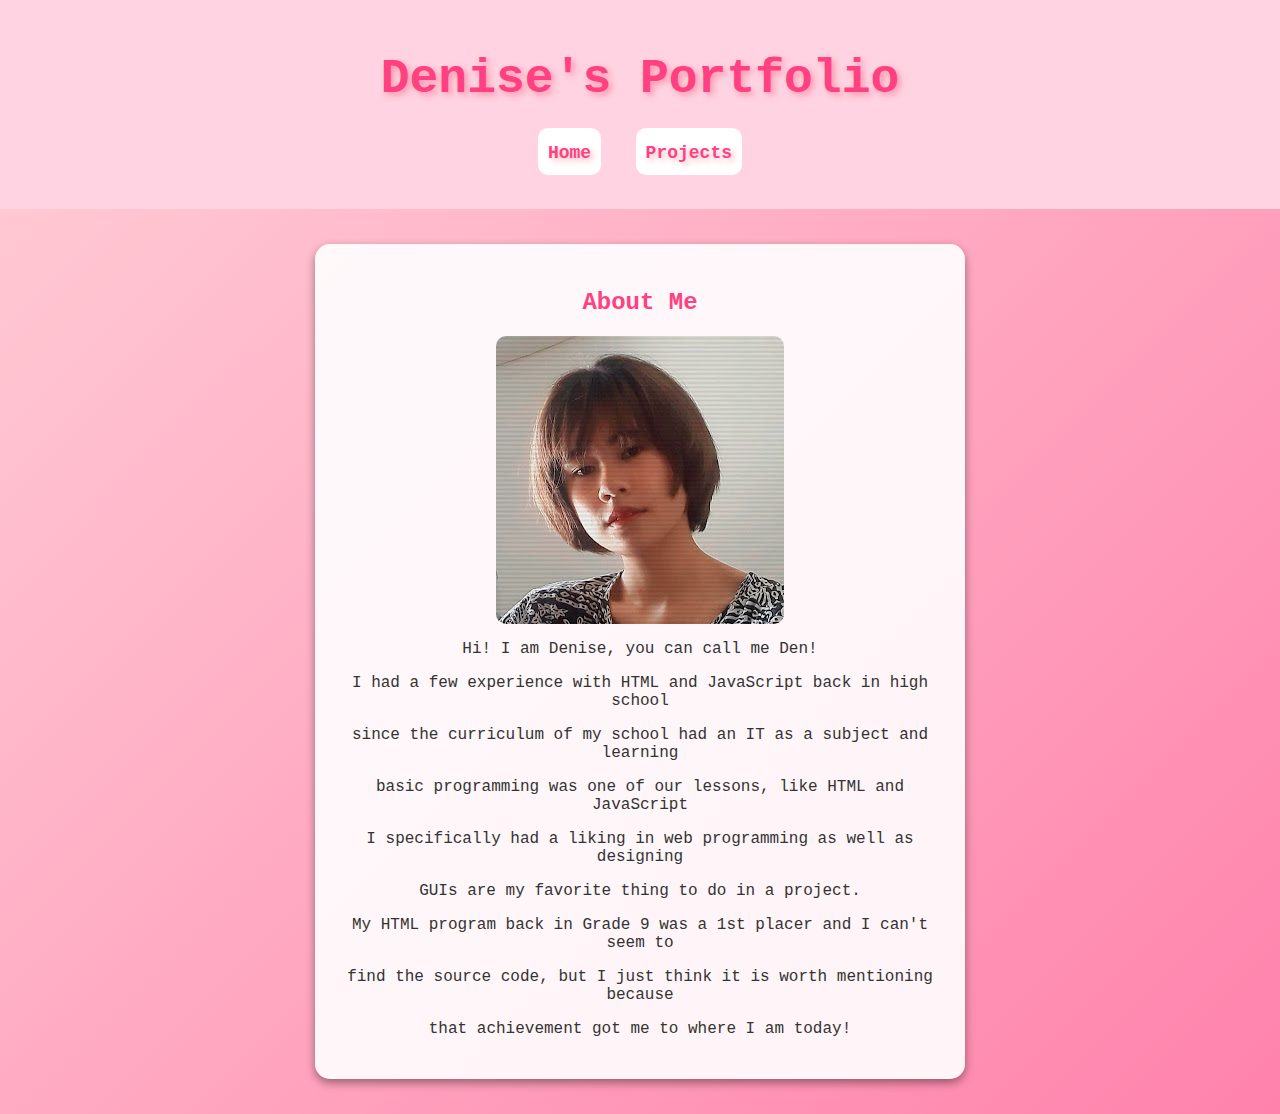
<file: digital_portfolio/index.html>
<!DOCTYPE html>
<html lang="en">
<head>
    <meta charset="UTF-8">
    <meta name="viewport" content="width=device-width, initial-scale=1.0">
    <title>My Digital Portfolio</title>
    <link rel="stylesheet" href="style.css">
</head>
<body>
    <header>
        <h1>Denise's Portfolio</h1>
        <nav>
            <ul>
                <li><a href="index.html">Home</a></li>
                <li><a href="projects.html">Projects</a></li>
            </ul>
        </nav>
    </header>
    <main>
        <section>
            <h2>About Me</h2>
            <img src="me.jpg" alt="Picture of Me">
            <p>Hi! I am Denise, you can call me Den!</p>
            <p>I had a few experience with HTML and JavaScript back in high school</p>
            <p>since the curriculum of my school had an IT as a subject and learning</p>
            <p>basic programming was one of our lessons, like HTML and JavaScript</p>
            <p>I specifically had a liking in web programming as well as designing</p>
            <p>GUIs are my favorite thing to do in a project.</p>
            <p>My HTML program back in Grade 9 was a 1st placer and I can't seem to</p>
            <p>find the source code, but I just think it is worth mentioning because</p>
            <p>that achievement got me to where I am today!</p>
        </section>
    </main>
    <script src="script.js"></script>
</body>
</html>
</file>
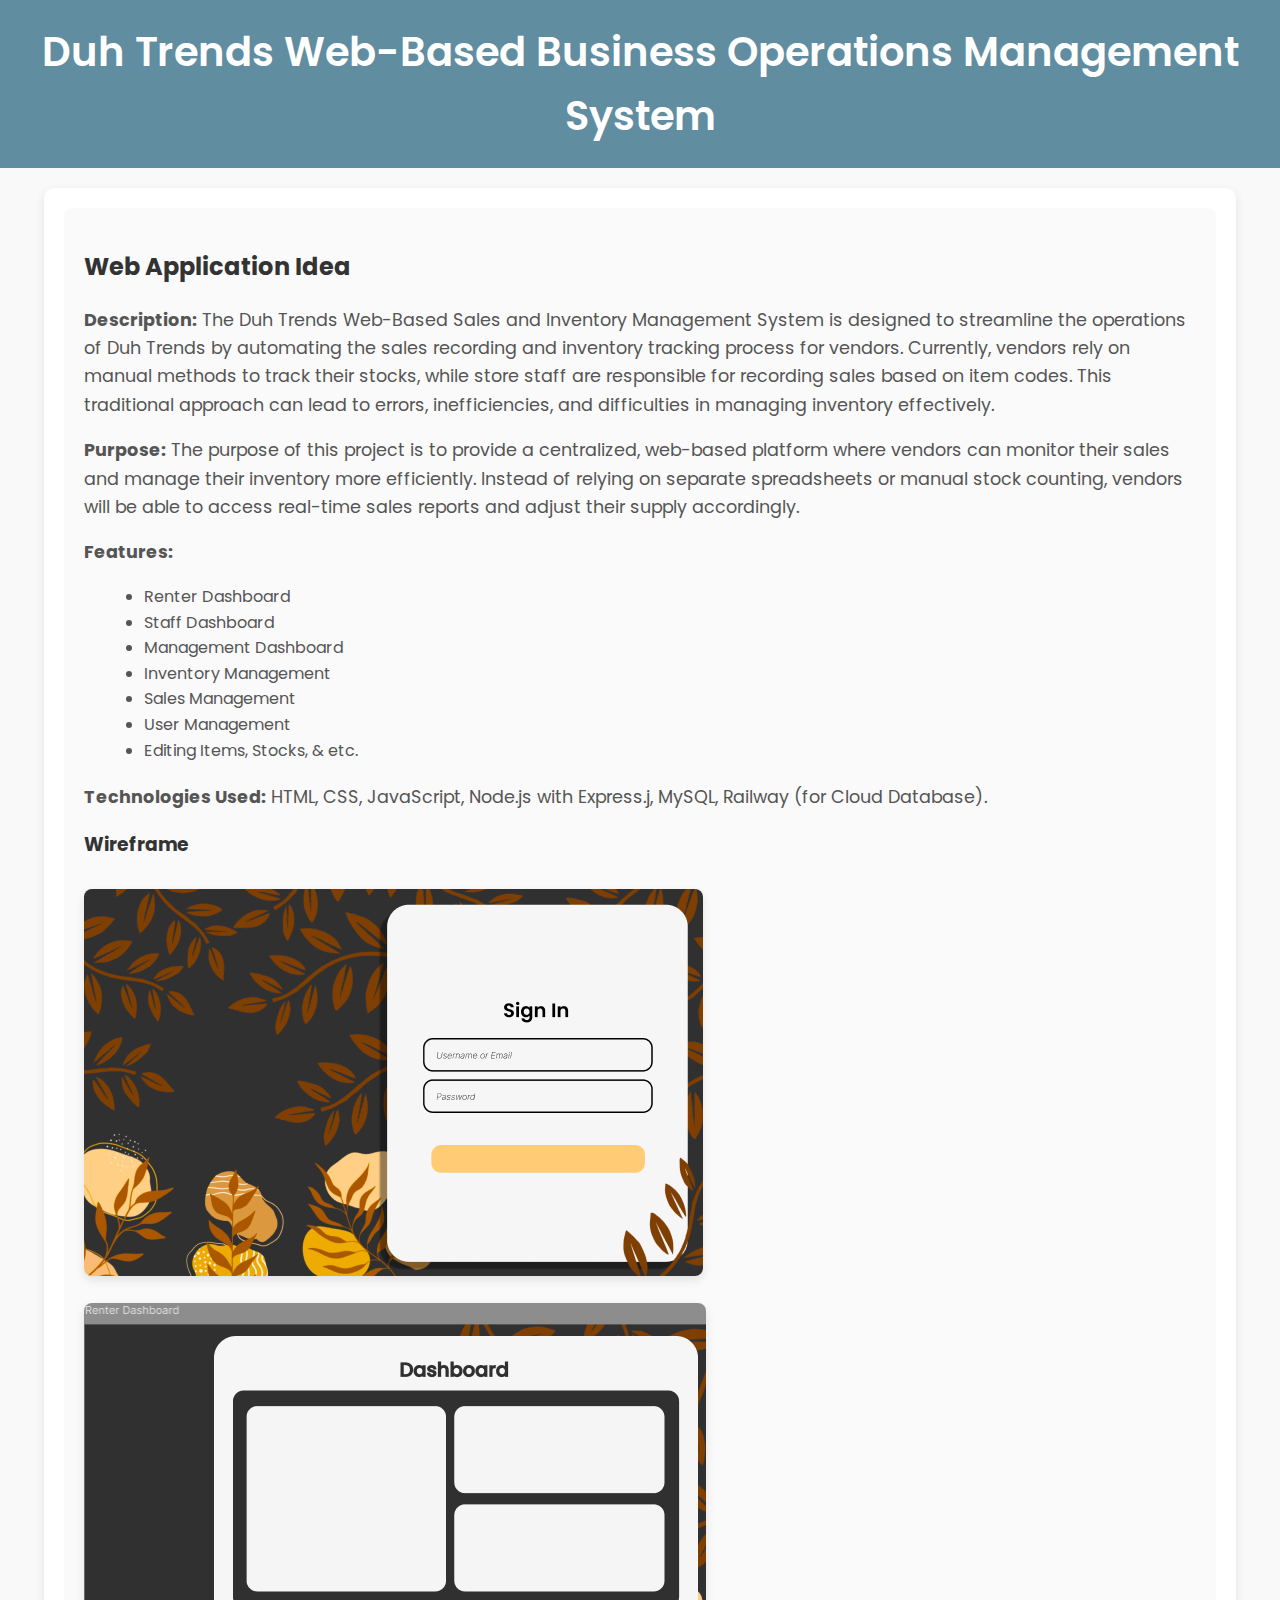
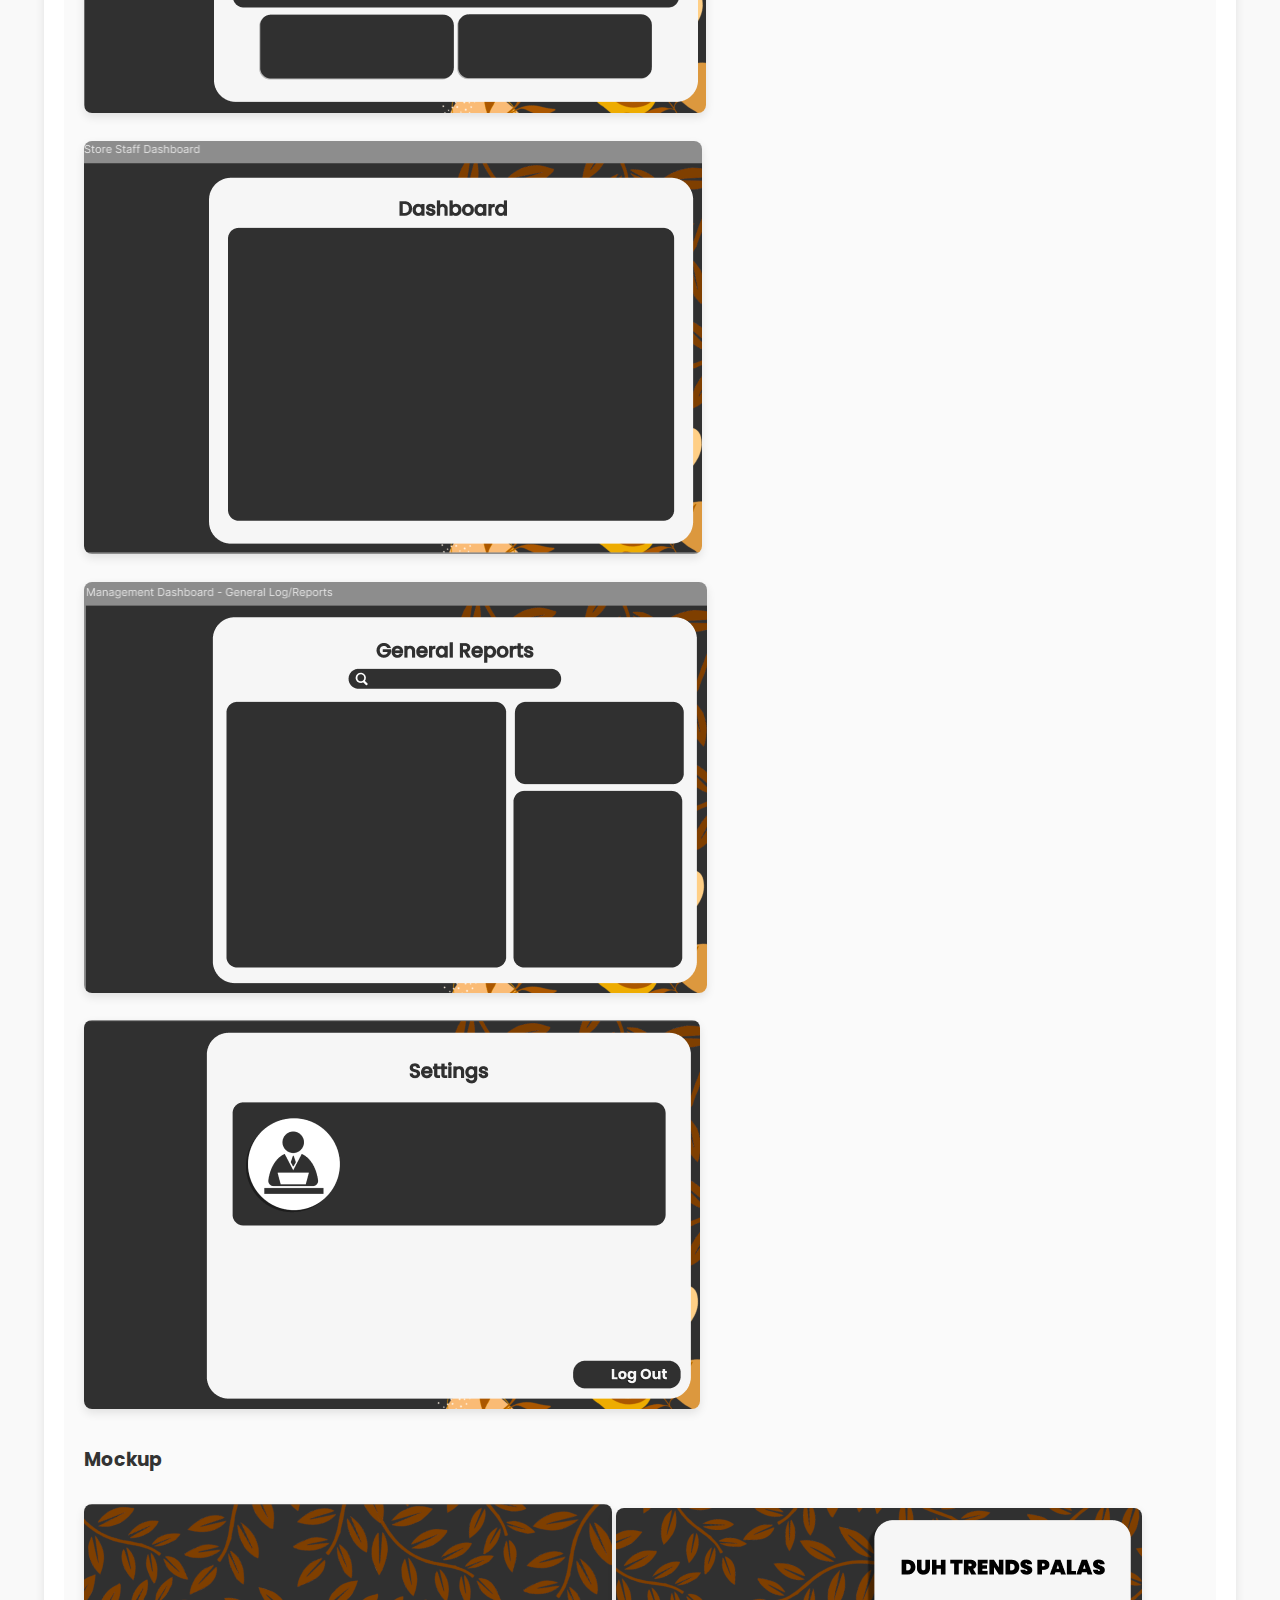
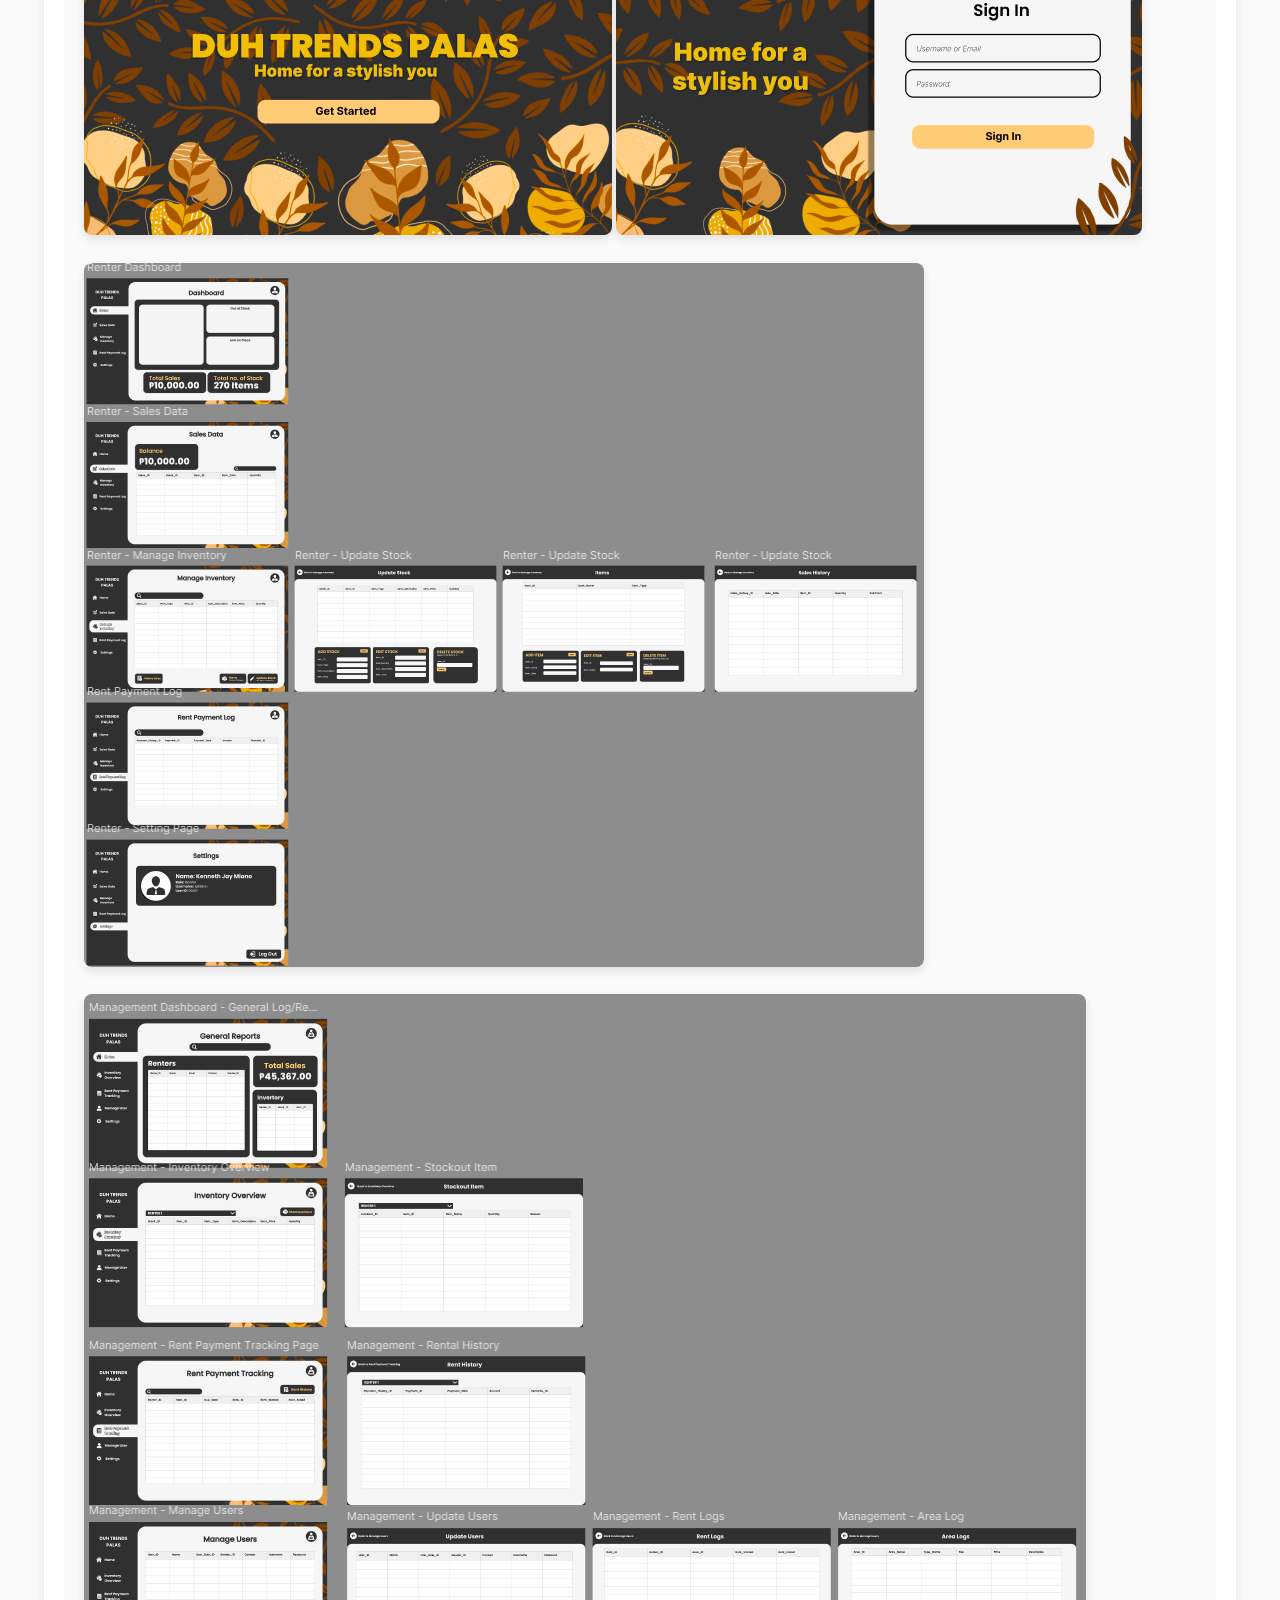
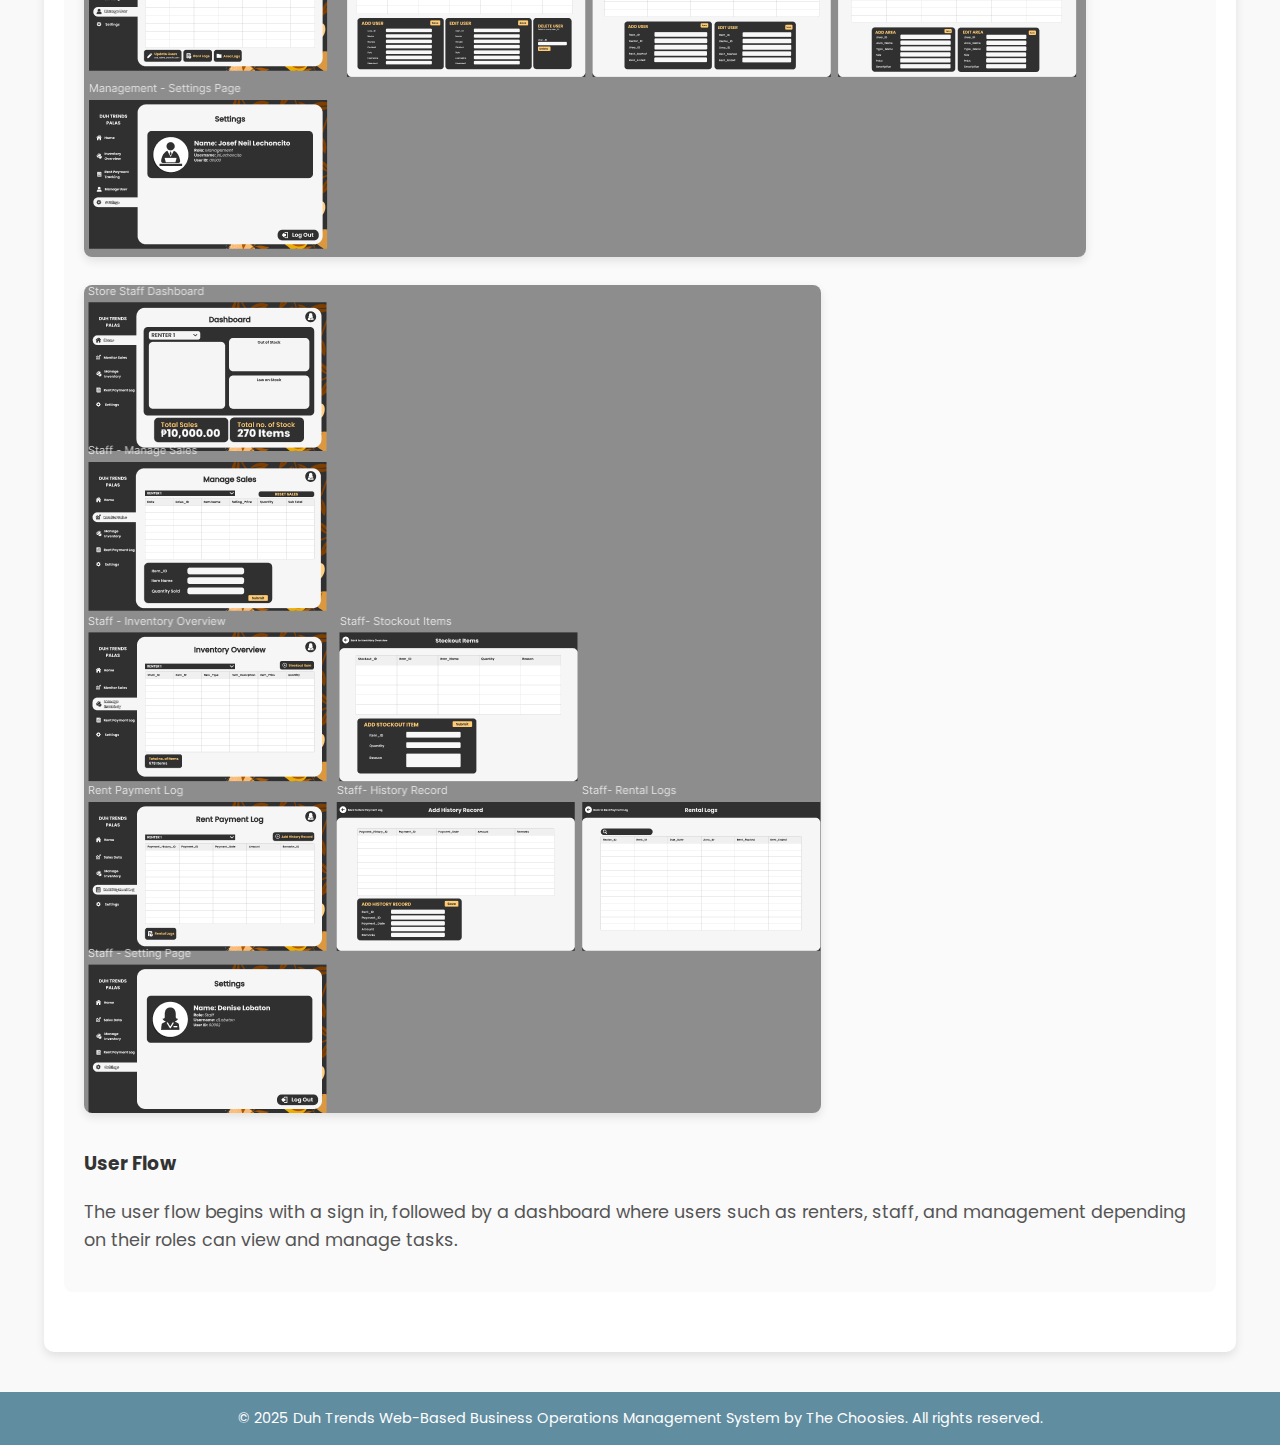
<file: DuhTrends_WEBPROG/index.html>
<!DOCTYPE html>
<html lang="en">
<head>
    <meta charset="UTF-8">
    <link rel="stylesheet"  href="styles.css" />
  	<link rel="stylesheet" href="https://fonts.googleapis.com/css2?family=Poppins:wght@500;600;700&display=swap" />
    <meta name="viewport" content="width=device-width, initial-scale=1.0">
    <title>My Portfolio</title>
    
</head>
<body>
    <header>
        <h1>Duh Trends Web-Based Business Operations Management System
        </h1>
    </header>

    <div class="container">
        <section class="project">
            <h2>Web Application Idea</h2>
            <p><strong>Description:</strong> The Duh Trends Web-Based Sales and Inventory Management System is designed to 
                streamline the operations of Duh Trends by automating the sales recording and 
                inventory tracking process for vendors. Currently, vendors rely on manual methods to 
                track their stocks, while store staff are responsible for recording sales based on item 
                codes. This traditional approach can lead to errors, inefficiencies, and difficulties in 
                managing inventory effectively.
                </p>
            <p><strong>Purpose:</strong> The purpose of this project is to provide a centralized, web-based platform where 
                vendors can monitor their sales and manage their inventory more efficiently. Instead of 
                relying on separate spreadsheets or manual stock counting, vendors will be able to 
                access real-time sales reports and adjust their supply accordingly.</p>
            <p><strong>Features:</strong></p>
            <ul>
                <li>Renter Dashboard</li>
                <li>Staff Dashboard</li>
                <li>Management Dashboard</li>
                <li>Inventory Management</li>
                <li>Sales Management</li>
                <li>User Management</li>
                <li>Editing Items, Stocks, & etc.</li>
            </ul>
            <p><strong>Technologies Used:</strong> HTML, CSS, JavaScript, Node.js with Express.j, MySQL, Railway (for Cloud Database).</p>
            <h3>Wireframe</h3>
            <img src="wireframe1.png" alt="Wireframe 1">
            <img src="wireframe2.png" alt="Wireframe 2">
            <img src="wireframe3.png" alt="Wireframe 3">
            <img src="wireframe4.png" alt="Wireframe 4">
            <img src="wireframe5.png" alt="Wireframe 5">
            <h3>Mockup</h3>
            <img src="mockup1.png" alt="Mockup 1">
            <img src="mockup2.png" alt="Mockup 2">
            <img src="mockup3.png" alt="Mockup 3">
            <img src="mockup4.png" alt="Mockup 4">
            <img src="mockup5.png" alt="Mockup 5">
            <h3>User Flow</h3>
            <p>The user flow begins with a sign in, followed by a dashboard where users such as renters, staff, and management depending on their roles can view and manage tasks.</p>
        </section>

    
    </div>

    <footer>
        <p>&copy; 2025 Duh Trends Web-Based Business Operations Management System by The Choosies. All rights reserved.</p>
    </footer>
</body>
</html>
</file>
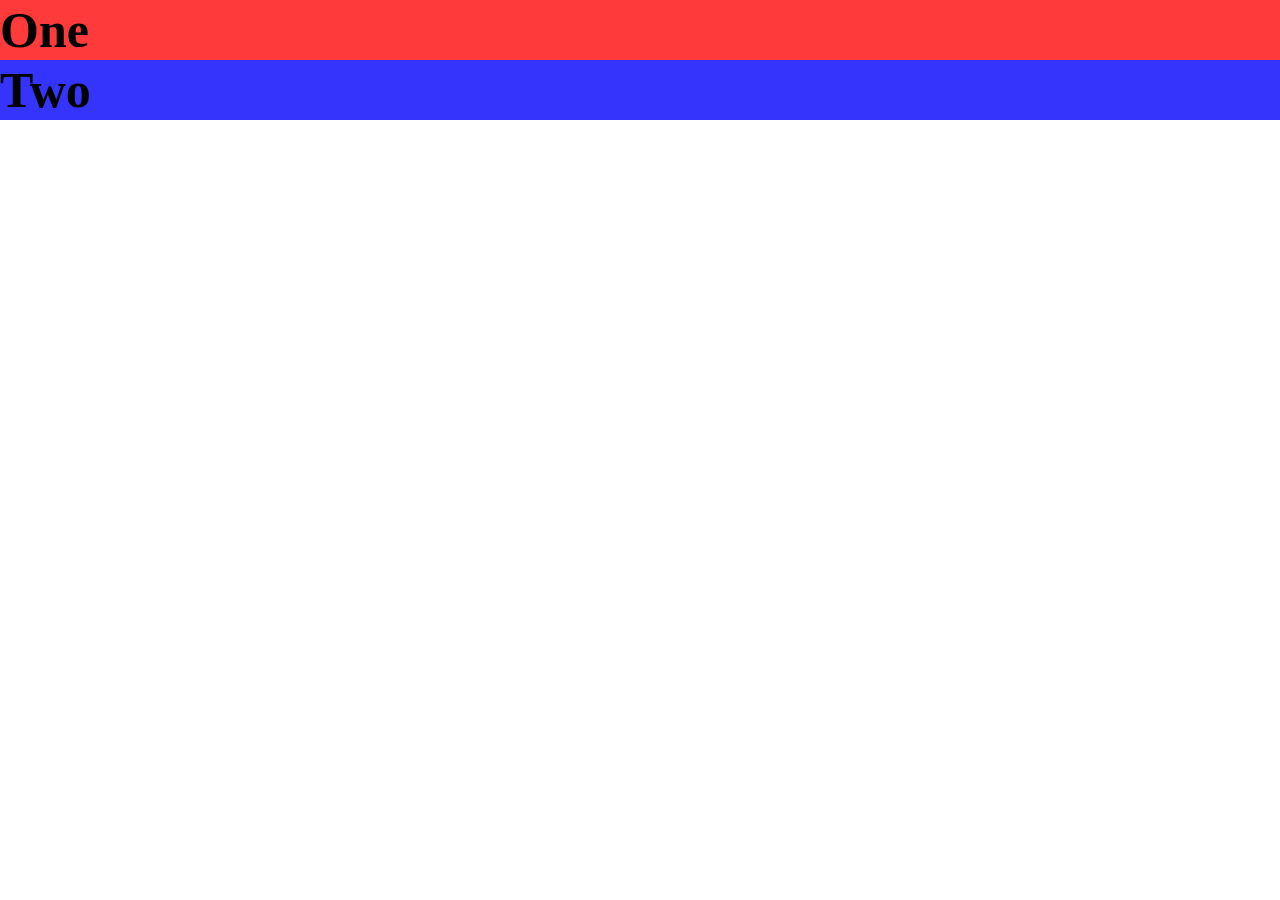
<file: LOBATON_W5_CSS_ACT2/index.html>
<!DOCTYPE html>
<html lang="en">
<head>
    <meta charset="UTF-8">
    <meta name="viewport" content="width=device-width, initial-scale=1.0">
    <link rel="stylesheet" href="style.css">
</head>
<body>
    <div class="box one">One</div>
    <div class="box two">Two</div>
</body>
</html>
</file>
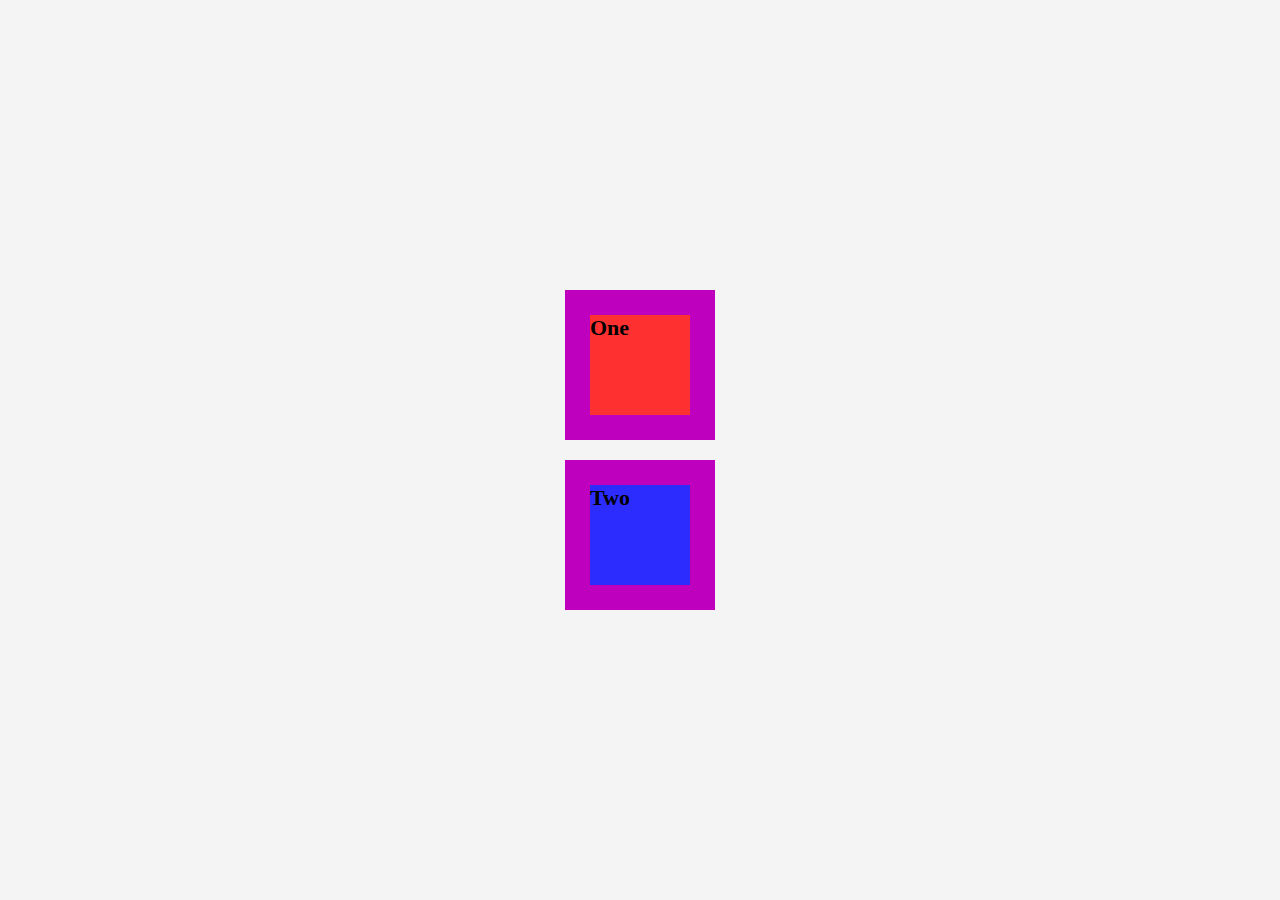
<file: LOBATON_W5_CSS_ACT3/index.html>
<!DOCTYPE html>
<html lang="en">
<head>
    <meta charset="UTF-8">
    <meta name="viewport" content="width=device-width, initial-scale=1.0">
    <link rel="stylesheet" href="style.css">
</head>
<body>
    <div class="container">
        <div class="box purple">
            <div class="inner red">One</div>
        </div>
        <div class="box purple">
            <div class="inner blue">Two</div>
        </div>
    </div>
</body>
</html>
</file>
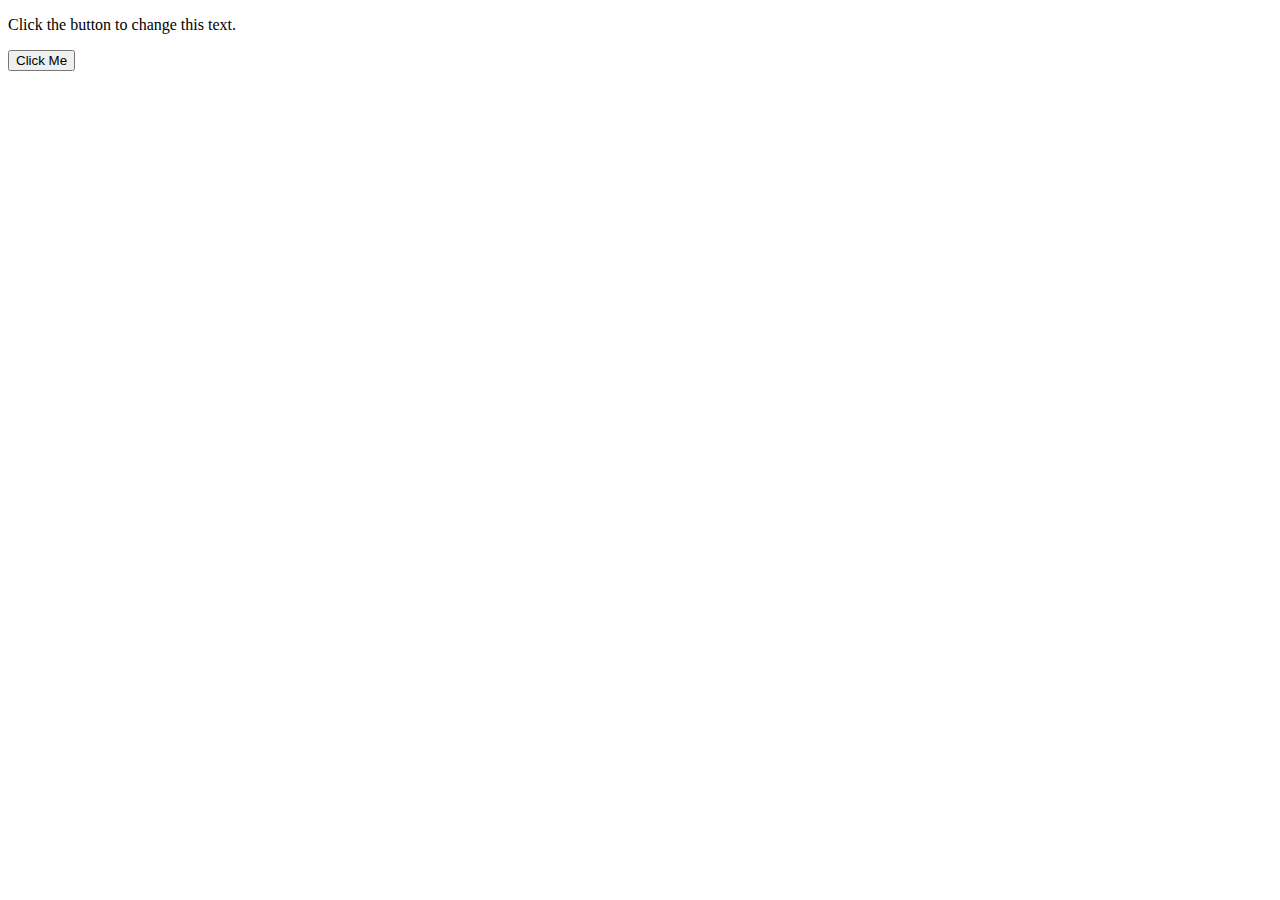
<file: LOBATON_MODULE2/LOBATON_W8_Exercise1/index.html>
<!DOCTYPE html>
<html lang="en">
<head>
    <meta charset="UTF-8">
    <meta name="viewport" content="width=device-width, initial-scale=1.0">
    <title>DOM Manipulation</title>
</head>
<body>
    <p id="text">Click the button to change this text.</p>
    <button id="changeTextBtn">Click Me</button>

    <script>
        document.getElementById("changeTextBtn").addEventListener("click", function() {
            document.getElementById("text").textContent = "You clicked the button!";
        });
    </script>
</body>
</html>
</file>
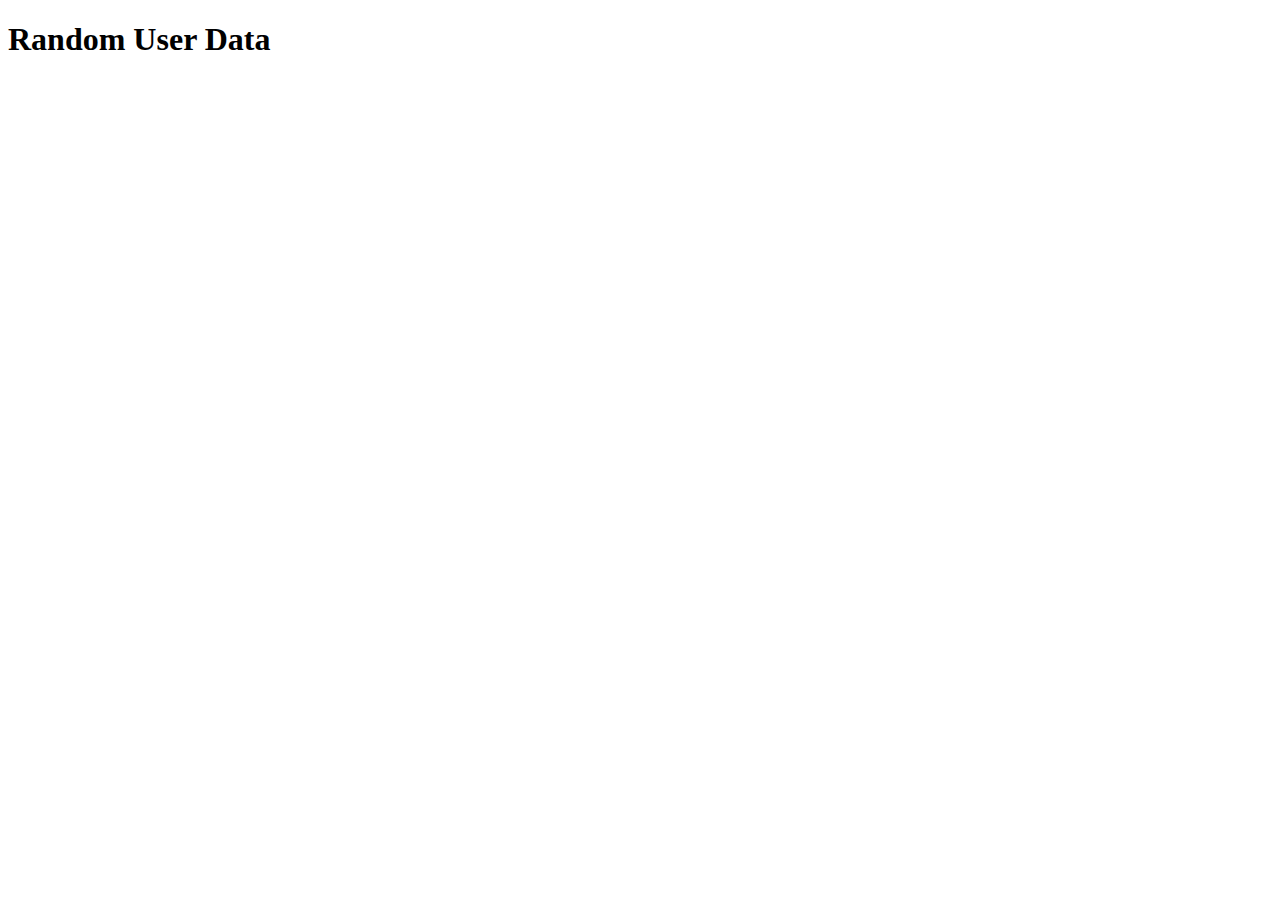
<file: LOBATON_MODULE2/LOBATON_W8_Exercise3/index.html>
<!DOCTYPE html>
<html lang="en">
<head>
    <meta charset="UTF-8">
    <meta name="viewport" content="width=device-width, initial-scale=1.0">
    <title>Fetch API Example</title>
</head>
<body>
    <h1>Random User Data</h1>
    <div id="userData"></div>

    <script>
        fetch('https://randomuser.me/api/')
            .then(response => response.json())
            .then(data => {
                const user = data.results[0];
                const userDataDiv = document.getElementById('userData');

                userDataDiv.innerHTML = `
                    <p>Name: ${user.name.first} ${user.name.last}</p>
                    <p>Email: ${user.email}</p>
                    <p>Location: ${user.location.city}, ${user.location.country}</p>
                    <p>Phone: ${user.phone}</p>
                    <img src="${user.picture.medium}" alt="User Image">
                `;
            })
            .catch(error => console.error('Error fetching data:', error));
    </script>
</body>
</html>
</file>
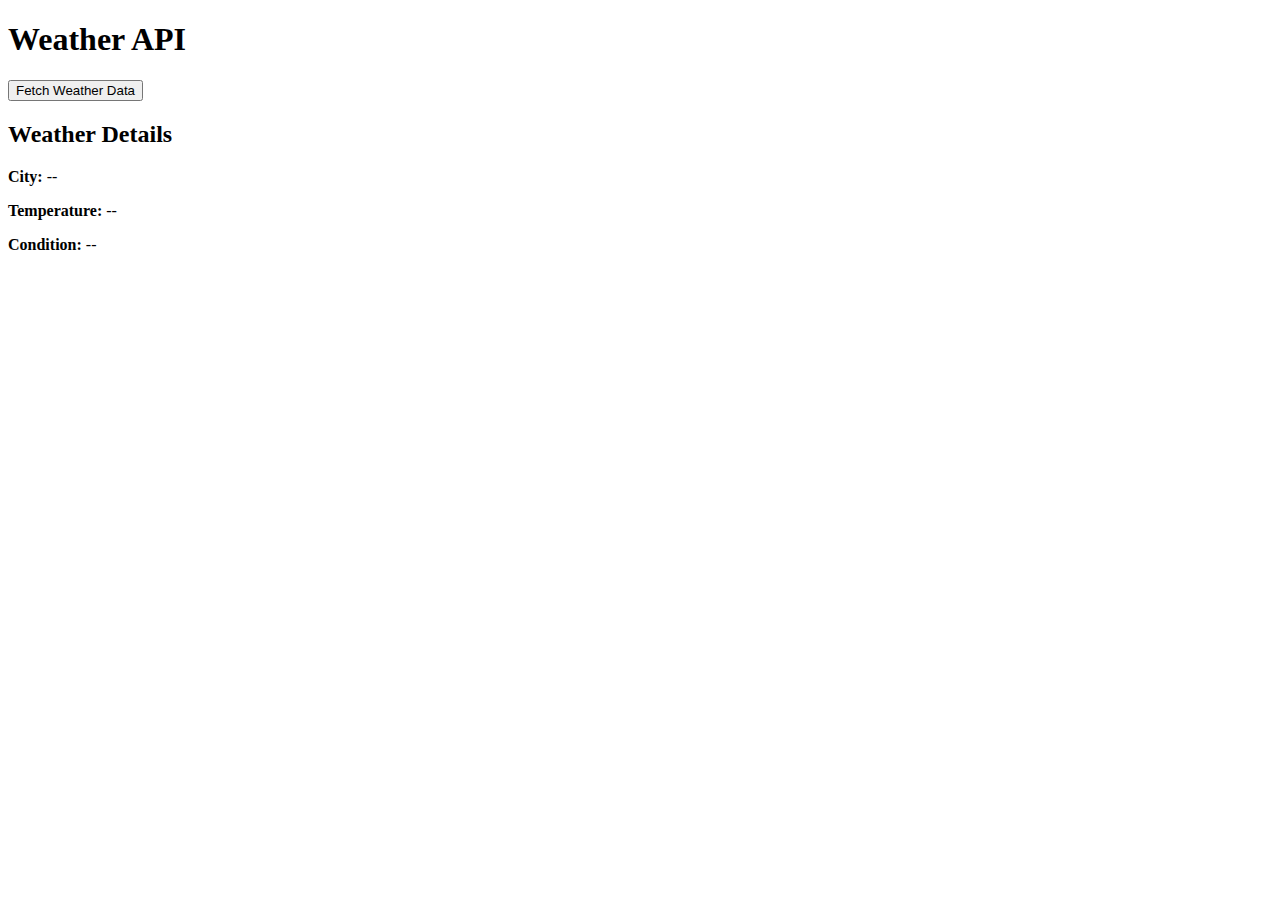
<file: LOBATON_MODULE2/LOBATON_W8_Exercise4/index.html>
<!DOCTYPE html>
<html lang="en">
<head>
    <meta charset="UTF-8">
    <meta name="viewport" content="width=device-width, initial-scale=1.0">
    <title>Weather API</title>
</head>
<body>
    <h1>Weather API</h1>
    <button onclick="callAPI()">Fetch Weather Data</button>
    <div>
        <h2>Weather Details</h2>
        <p><strong>City:</strong> <span id="weather_city">--</span></p>
        <p><strong>Temperature:</strong> <span id="weather_temperature">--</span></p>
        <p><strong>Condition:</strong> <span id="weather_condition">--</span></p>
    </div>

    <script>
        const apiKey = '3b58a4b63db0163f401c846b6d373956'; 
        const city = 'Davao';

        function callAPI() {
const url =
`https://api.weatherapi.com/v1/current.json?key=${apiKey}&q=${city}&aqi=no`;
fetch(url)
.then(response => response.json())
.then(data => {
console.log(data);
document.querySelector("#weather_city").textContent =
data.location.name || 'N/A';
document.querySelector("#weather_temperature").textContent =
`${data.current.temp_c}°C` || 'N/A';
document.querySelector("#weather_condition").textContent =
data.current.condition.text || 'N/A';
});
}
</script>
</body>
</html>
</file>
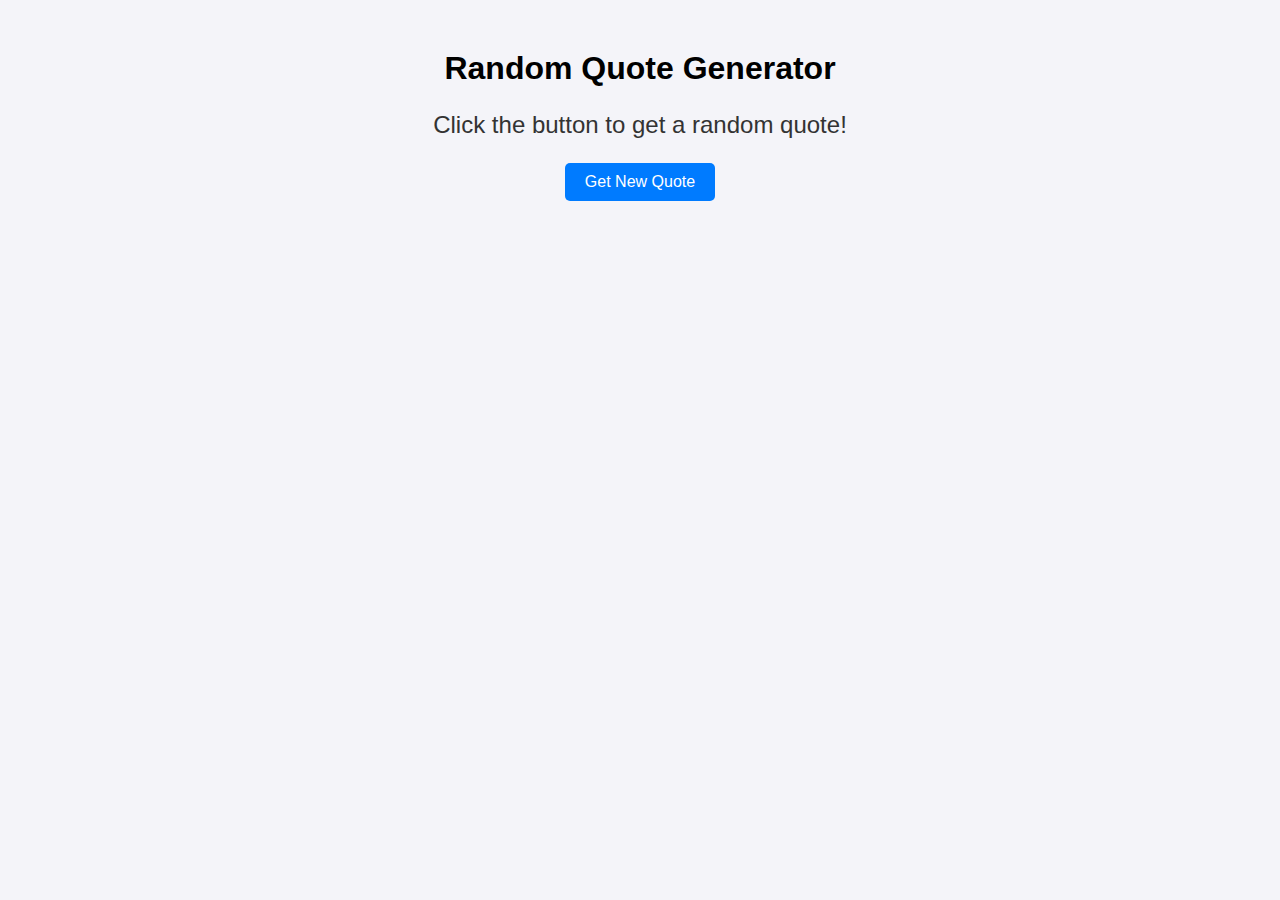
<file: LOBATON_MODULE2/LOBATON_W8_Exercise5/index.html>
<!DOCTYPE html>
<html lang="en">
<head>
<meta charset="UTF-8">
<meta name="viewport" content="width=device-width, initial-scale=1.0">
<title>Random Quote Generator</title>
<style>
body {
font-family: Arial, sans-serif;
text-align: center;
margin-top: 50px;
background-color: #f4f4f9;
}
#quoteDisplay {
margin: 20px 0;
font-size: 1.5em;
color: #333;
}
#author {
font-style: italic;
color: #555;
}
button {
padding: 10px 20px;
font-size: 1em;
background-color: #007bff;
color: white;
border: none;
border-radius: 5px;
cursor: pointer;
}
button:hover {
background-color: #0056b3;
}
</style>
</head>
<body>
<h1>Random Quote Generator</h1>
<div id="quoteDisplay">
<p id="quote">Click the button to get a random quote!</p>
<p id="author"></p>
</div>
<button id="newQuoteBtn">Get New Quote</button>
<script>
const quoteElement = document.getElementById('quote');
const authorElement = document.getElementById('author');
const button = document.getElementById('newQuoteBtn');
// Function to fetch a random quote
function fetchQuote() {
// Show loading message while fetching
quoteElement.textContent = 'Loading quote...';
authorElement.textContent = '';
// Fetch all quotes from the DummyJSON API
fetch('https://dummyjson.com/quotes')
.then(response => {
if (!response.ok) {
throw new Error(`HTTP error! status: ${response.status}`);
CCIS | Mapua Malayan Colleges Mindanao Page 7
Web Programming Module 2 | Laboratory
}
return response.json();
})
.then(data => {
// Get a random quote from the list of quotes
const randomIndex = Math.floor(Math.random() *
data.quotes.length);
const randomQuote = data.quotes[randomIndex];
// Display the quote and author
quoteElement.textContent = `"${randomQuote.quote}"`;
authorElement.textContent = `- ${randomQuote.author}`;
})
.catch(error => {
// Handle any errors that occur during the fetch
console.error('Error fetching quote:', error);
quoteElement.textContent = 'Failed to load quote. Please try
again.';
authorElement.textContent = '';
});
}
// Fetch a quote when the button is clicked
button.addEventListener('click', fetchQuote);
// Fetch a quote when the page loads
fetchQuote();
</script>
</body>
</html>
</file>
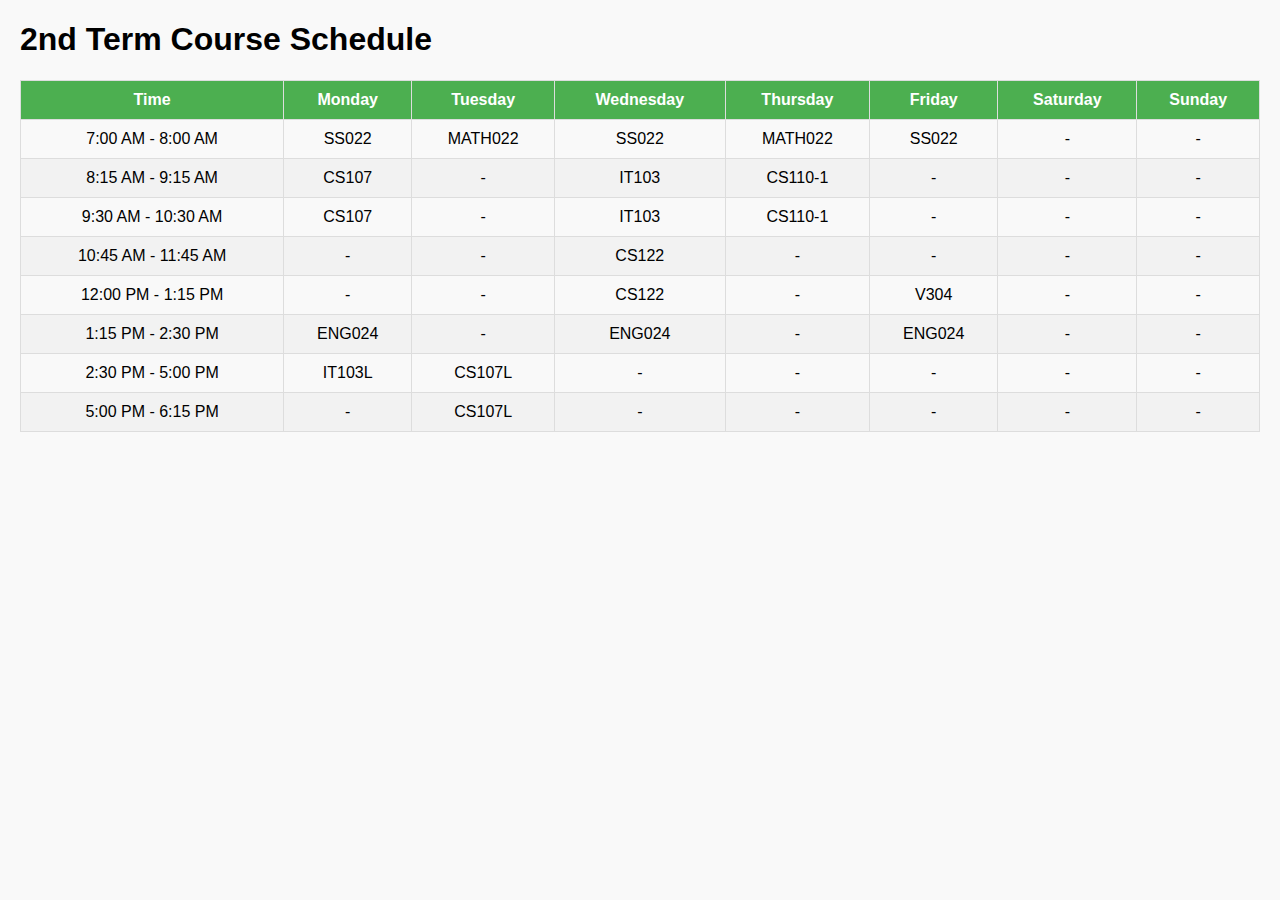
<file: LobatonCourseSchedule.html>
<!DOCTYPE html>
<html lang="en">
<head>
    <meta charset="UTF-8">
    <meta name="viewport" content="width=device-width, initial-scale=1.0">
    <title>2nd Term Course Schedule</title>
    <style>
        body {
            font-family: Arial, sans-serif;
            margin: 20px;
            background-color: #f9f9f9;
        }
        table {
            width: 100%;
            border-collapse: collapse;
            margin: 20px 0;
        }
        th, td {
            border: 1px solid #ddd;
            padding: 10px;
            text-align: center;
        }
        th {
            background-color: #4CAF50;
            color: white;
        }
        tr:nth-child(even) {
            background-color: #f2f2f2;
        }
        .note {
            margin-top: 20px;
            font-style: italic;
            color: #555;
        }
    </style>
</head>
<body>
    <h1>2nd Term Course Schedule</h1>
    <table>
        <thead>
            <tr>
                <th>Time</th>
                <th>Monday</th>
                <th>Tuesday</th>
                <th>Wednesday</th>
                <th>Thursday</th>
                <th>Friday</th>
                <th>Saturday</th>
                <th>Sunday</th>
            </tr>
        </thead>
        <tbody>
            <tr>
                <td>7:00 AM - 8:00 AM</td>
                <td>SS022</td>
                <td>MATH022</td>
                <td>SS022</td>
                <td>MATH022</td>
                <td>SS022</td>
                <td>-</td>
                <td>-</td>
            </tr>
            <tr>
                <td>8:15 AM - 9:15 AM</td>
                <td>CS107</td>
                <td>-</td>
                <td>IT103</td>
                <td>CS110-1</td>
                <td>-</td>
                <td>-</td>
                <td>-</td>
            </tr>
            <tr>
                <td>9:30 AM - 10:30 AM</td>
                <td>CS107</td>
                <td>-</td>
                <td>IT103</td>
                <td>CS110-1</td>
                <td>-</td>
                <td>-</td>
                <td>-</td>
            </tr>
            <tr>
                <td>10:45 AM - 11:45 AM</td>
                <td>-</td>
                <td>-</td>
                <td>CS122</td>
                <td>-</td>
                <td>-</td>
                <td>-</td>
                <td>-</td>
            </tr>
            <tr>
                <td>12:00 PM - 1:15 PM</td>
                <td>-</td>
                <td>-</td>
                <td>CS122</td>
                <td>-</td>
                <td>V304</td>
                <td>-</td>
                <td>-</td>
            </tr>
            <tr>
                <td>1:15 PM - 2:30 PM</td>
                <td>ENG024</td>
                <td>-</td>
                <td>ENG024</td>
                <td>-</td>
                <td>ENG024</td>
                <td>-</td>
                <td>-</td>
            </tr>
            <tr>
                <td>2:30 PM - 5:00 PM</td>
                <td>IT103L</td>
                <td>CS107L</td>
                <td>-</td>
                <td>-</td>
                <td>-</td>
                <td>-</td>
                <td>-</td>
            </tr>
            <tr>
                <td>5:00 PM - 6:15 PM</td>
                <td>-</td>
                <td>CS107L</td>
                <td>-</td>
                <td>-</td>
                <td>-</td>
                <td>-</td>
                <td>-</td>
            </tr>
        </tbody>
    </table>
</body>
</html>
</file>
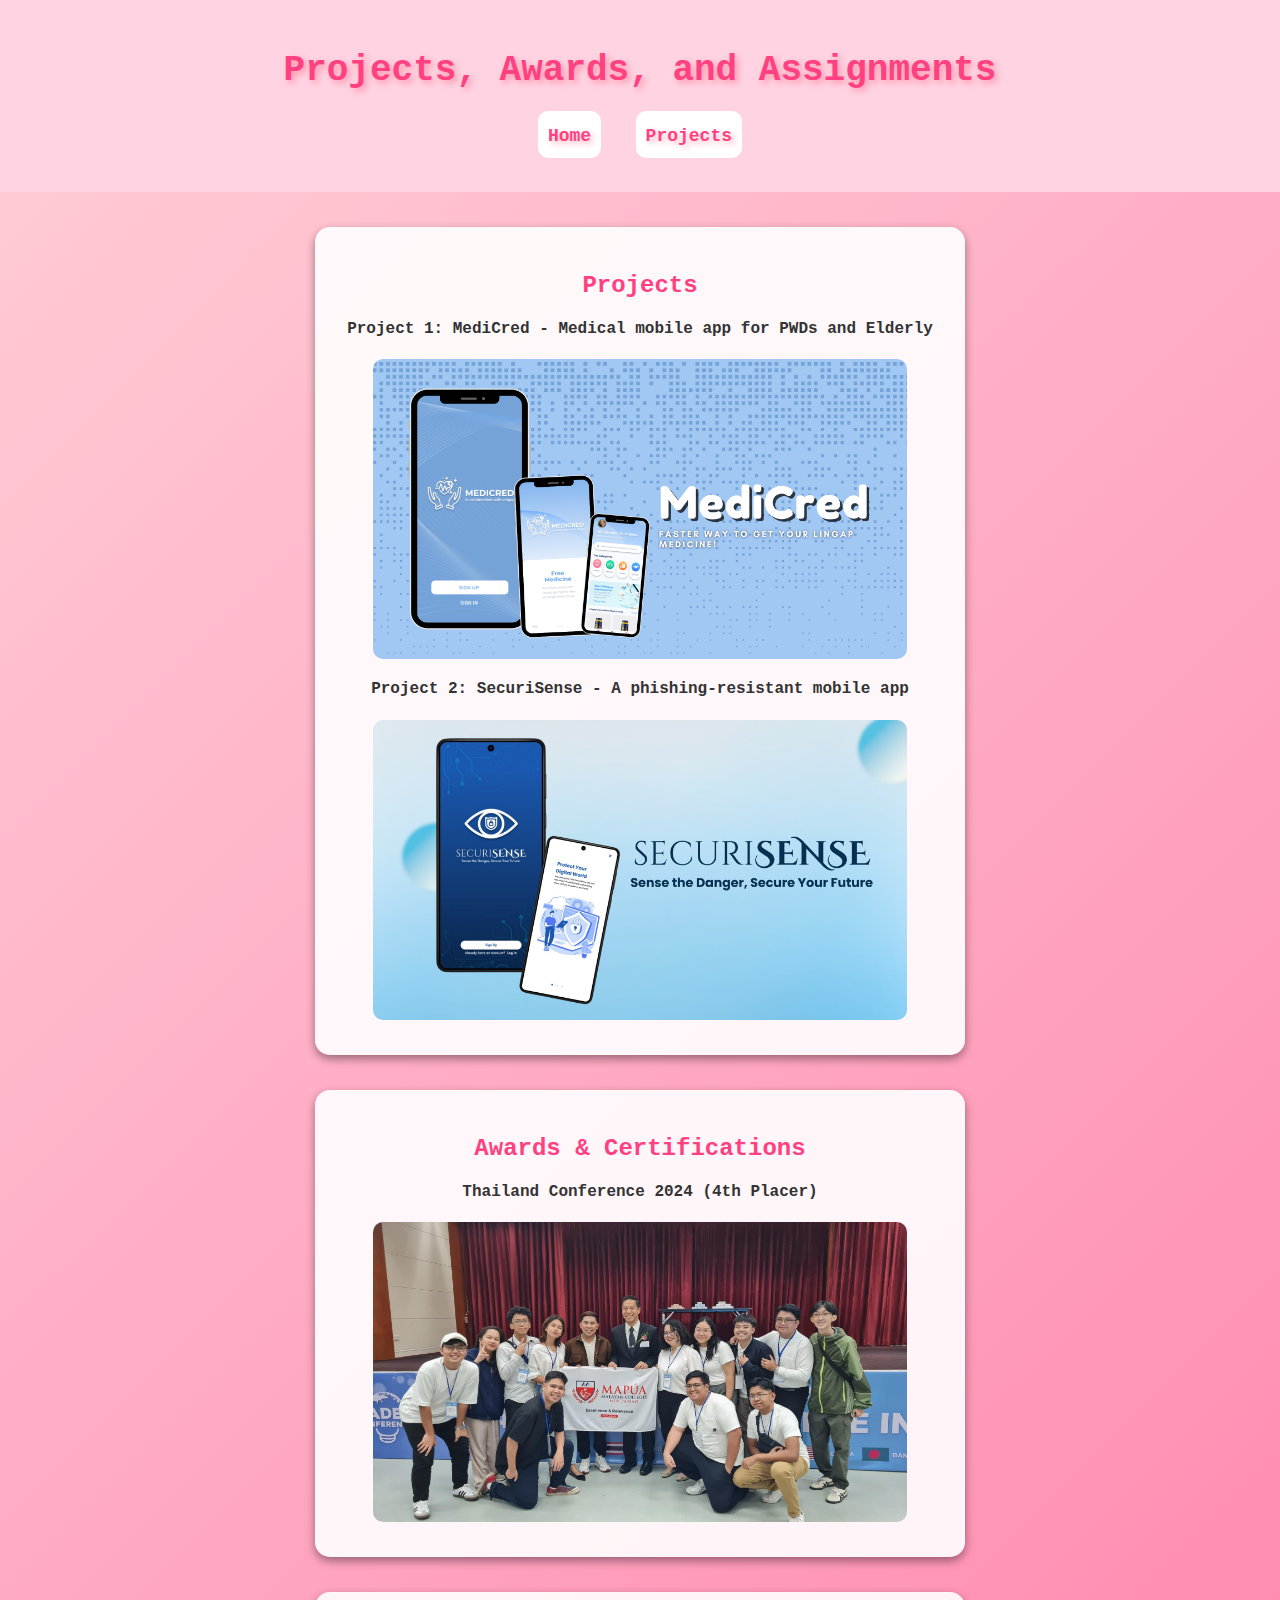
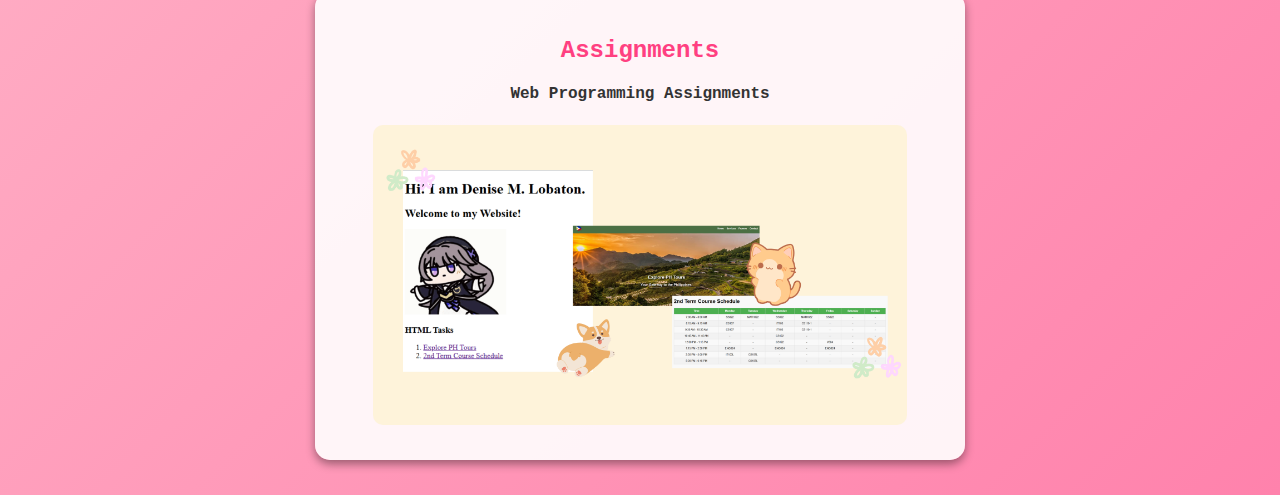
<file: digital_portfolio/projects.html>
<!DOCTYPE html>
<html lang="en">
<head>
    <meta charset="UTF-8">
    <meta name="viewport" content="width=device-width, initial-scale=1.0">
    <title>Projects & Awards</title>
    <link rel="stylesheet" href="style.css">
</head>
<body>
    <header>
        <h2>Projects, Awards, and Assignments</h2>
        <nav>
            <ul>
                <li><a href="index.html">Home</a></li>
                <li><a href="projects.html">Projects</a></li>
            </ul>
        </nav>
    </header>
    <main>
        <section>
            <h2>Projects</h2>
                <h4>Project 1: MediCred - Medical mobile app for PWDs and Elderly</h4>
                <img src="project_medicred.png" alt="MediCred App">
                <h4>Project 2: SecuriSense - A phishing-resistant mobile app</h4>
                <img src="project_securisense.png" alt="SecuriSense App">

        </section>
        <section>
            <h2>Awards & Certifications</h2>
                <h4> Thailand Conference 2024 (4th Placer) </h4>
                <img src="cybersecurity_award.jpg" alt="Thailand Conference 2024">
        </section>
        <section>
            <h2>Assignments</h2>
                <h4> Web Programming Assignments </h4>
                <img src="web_prog_assignments.png" alt="Web Programming Assignments">
        </section>
        
    </main>
</body>
</html>
</file>
<file: digital_portfolio/style.css>
body {
    font-family: Consolas, "Courier New", monospace;
    margin: 0;
    padding: 0;
    text-align: center;
    background: linear-gradient(135deg, #ffcfd7, #ff82ac);
    color: #ffff;
}
header {
    font-family: Consolas, "Courier New", monospace;
    background: #ffd3e2;
    color: #ffff;
    padding: 20px;
    font-size: 24px;
    font-weight: bold;
    text-shadow: 3px 3px 6px rgba(255, 0, 43, 0.3);
}
nav ul {
    list-style-type: none;
    padding: 0;
}
nav ul li {
    display: inline;
    margin: 0 10px;
}
nav ul li a {
    color: #ff4081;
    text-decoration: none;
    font-weight: bold;
    font-size: 18px;
}
nav ul li a:hover {
    text-decoration: underline;
}
section {
    margin: 35px auto;
    padding: 25px;
    width: 80%;
    max-width: 600px;
    border-radius: 15px;
    box-shadow: 0 4px 10px rgba(0, 0, 0, 0.4);
    background: rgba(255, 255, 255, 0.9);
    color: #333;
}
section img {
    max-width: 100%;
    height: auto;
    display: block;
    margin: 10px auto;
    border-radius: 10px;
    object-fit: contain;
    max-height: 300px;
    width: auto;
}

h1, h2 {
    color: #ff4081;
}
ul {
    list-style-type: none;
    padding: 0;
}
ul li {
    background: #fff;
    color: #ff4081;
    padding: 10px;
    margin: 5px;
    border-radius: 10px;
    font-weight: bold;
}
</file>
<file: DuhTrends_WEBPROG/styles.css>
body {
            font-family: Poppins;
            line-height: 1.6;
            margin: 0;
            padding: 0;
            background-color: #f9f9f9;
            color: #333;
        }

        a {
            color: #d35400;
            text-decoration: none;
        }

        a:hover {
            text-decoration: underline;
        }

        /* Header */
        header {
            background: #618da1;
            color: #fff;
            padding: 20px 0;
            text-align: center;
        }

        header h1 {
            margin: 0;
            font-size: 2.5rem;
            font-weight: 600;
        }

        /* Container */
        .container {
            width: 90%;
            max-width: 1200px;
            margin: 20px auto;
            padding: 20px;
            background: #fff;
            border-radius: 10px;
            box-shadow: 0 4px 10px rgba(0, 0, 0, 0.1);
        }

        /* Project Section */
        .project {
            margin-bottom: 40px;
            padding: 20px;
            border-radius: 8px;
            background: #fafafa;
            transition: transform 0.3s ease, box-shadow 0.3s ease;
        }

        .project:hover {
            transform: translateY(-5px);
            box-shadow: 0 6px 15px rgba(0, 0, 0, 0.1);
        }

        .project p {
            font-size: 1.1rem;
            color: #555;
        }

        .project ul {
            list-style-type: disc;
            margin: 10px 0 20px 20px;
            color: #555;
        }

        .project img {
            max-width: 100%;
            height: auto;
            border-radius: 8px;
            margin: 10px 0;
            box-shadow: 0 4px 10px rgba(0, 0, 0, 0.1);
        }

        /* Footer */
        footer {
            background: #618da1;
            color: #fff;
            text-align: center;
            padding: 15px 0;
            margin-top: 40px;
        }

        footer p {
            margin: 0;
            font-size: 0.9rem;
        }

        /* Responsive Design */
        @media (max-width: 768px) {
            header h1 {
                font-size: 2rem;
            }

            .project h2 {
                font-size: 1.5rem;
            }

            .project p {
                font-size: 1rem;
            }
        }
</file>
<file: LOBATON_W5_CSS_ACT2/style.css>
body {
    margin: 0;
    font-family: 'Times New Roman', Times, serif;
}

.box {
    padding: 1px 0;
    color: black;
    font-size: 50px;
    font-weight: bold;
}

.one {
    background-color: rgb(255, 58, 58);
    font-size: 50px;
}

.two {
    background-color: rgb(52, 52, 252);
    font-size: 50px;
}
</file>
<file: LOBATON_W5_CSS_ACT3/style.css>
body {
    margin: 0;
    font-family: 'Times New Roman', Times, serif;
    display: flex;
    justify-content: center;
    align-items: center;
    flex-direction: column;
    height: 100vh;
    background-color: #f4f4f4;
}

.box {
    width: 150px;
    height: 150px;
    display: flex;
    justify-content: center;
    align-items: center;
    background-color: rgb(190, 0, 190); 
}


.container {
    display: flex;
    flex-direction: column;
    gap: 20px;
}

.inner {
    width: 100px;
    height: 100px;
    display: flex;
    font-size: 22px;
    font-weight: bold;
    color: black;
}

.red {
    background-color: rgb(255, 48, 48); 
}

.blue {
    background-color: rgb(44, 44, 255); 
}
</file>
